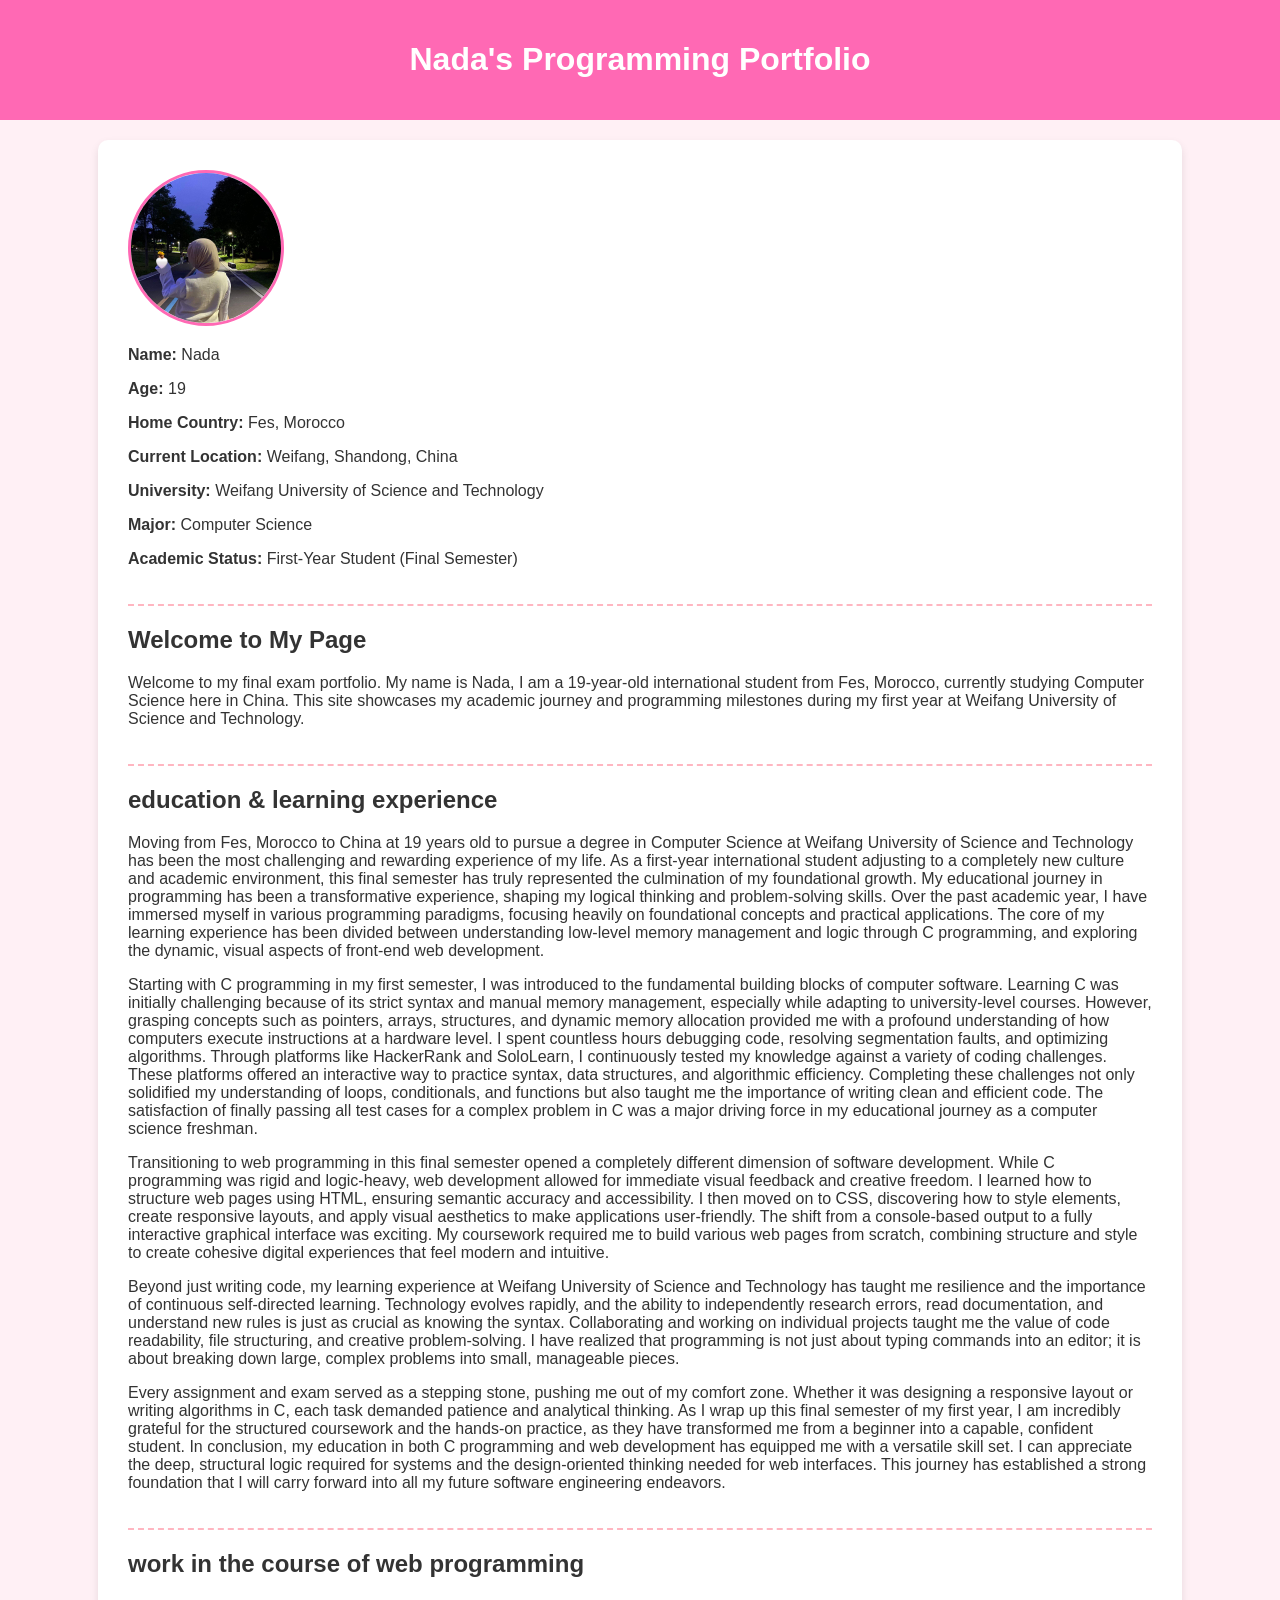
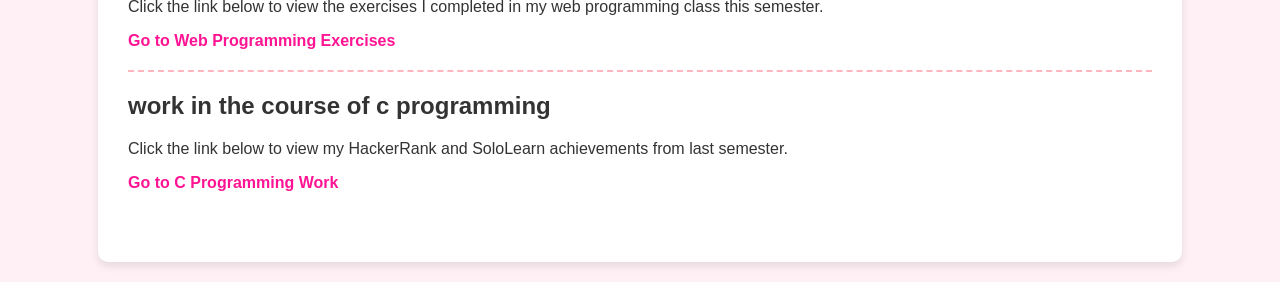
<file: index.html>
<!DOCTYPE html>
<html lang="en">
<head>
    <meta charset="UTF-8">
    <meta name="viewport" content="width=device-width, initial-scale=1.0">
    <title>Nada's Portfolio</title>
    <link rel="stylesheet" href="style.css">
</head>
<body>

    <header>
        <h1>Nada's Programming Portfolio</h1>
    </header>

    <div class="container">
        
        <!-- Section 1: Profile (Required) -->
        <div class="section-box">
            <img src="profile.jpg" alt="Nada's Profile Picture" class="profile-img">
            <p><strong>Name:</strong> Nada</p>
            <p><strong>Age:</strong> 19</p>
            <p><strong>Home Country:</strong> Fes, Morocco</p>
            <p><strong>Current Location:</strong> Weifang, Shandong, China</p>
            <p><strong>University:</strong> Weifang University of Science and Technology</p>
            <p><strong>Major:</strong> Computer Science</p>
            <p><strong>Academic Status:</strong> First-Year Student (Final Semester)</p>
        </div>

        <!-- Section 2: Introduction -->
        <div class="section-box">
            <h2>Welcome to My Page</h2>
            <p>Welcome to my final exam portfolio. My name is Nada, I am a 19-year-old international student from Fes, Morocco, currently studying Computer Science here in China. This site showcases my academic journey and programming milestones during my first year at Weifang University of Science and Technology.</p>
        </div>

        <!-- Section 3: Education & Learning Experience (Required: >500 words) -->
        <div class="section-box">
            <h2>education & learning experience</h2>
            <p>
                Moving from Fes, Morocco to China at 19 years old to pursue a degree in Computer Science at Weifang University of Science and Technology has been the most challenging and rewarding experience of my life. As a first-year international student adjusting to a completely new culture and academic environment, this final semester has truly represented the culmination of my foundational growth. My educational journey in programming has been a transformative experience, shaping my logical thinking and problem-solving skills. Over the past academic year, I have immersed myself in various programming paradigms, focusing heavily on foundational concepts and practical applications. The core of my learning experience has been divided between understanding low-level memory management and logic through C programming, and exploring the dynamic, visual aspects of front-end web development.
            </p>
            <p>
                Starting with C programming in my first semester, I was introduced to the fundamental building blocks of computer software. Learning C was initially challenging because of its strict syntax and manual memory management, especially while adapting to university-level courses. However, grasping concepts such as pointers, arrays, structures, and dynamic memory allocation provided me with a profound understanding of how computers execute instructions at a hardware level. I spent countless hours debugging code, resolving segmentation faults, and optimizing algorithms. Through platforms like HackerRank and SoloLearn, I continuously tested my knowledge against a variety of coding challenges. These platforms offered an interactive way to practice syntax, data structures, and algorithmic efficiency. Completing these challenges not only solidified my understanding of loops, conditionals, and functions but also taught me the importance of writing clean and efficient code. The satisfaction of finally passing all test cases for a complex problem in C was a major driving force in my educational journey as a computer science freshman.
            </p>
            <p>
                Transitioning to web programming in this final semester opened a completely different dimension of software development. While C programming was rigid and logic-heavy, web development allowed for immediate visual feedback and creative freedom. I learned how to structure web pages using HTML, ensuring semantic accuracy and accessibility. I then moved on to CSS, discovering how to style elements, create responsive layouts, and apply visual aesthetics to make applications user-friendly. The shift from a console-based output to a fully interactive graphical interface was exciting. My coursework required me to build various web pages from scratch, combining structure and style to create cohesive digital experiences that feel modern and intuitive.
            </p>
            <p>
                Beyond just writing code, my learning experience at Weifang University of Science and Technology has taught me resilience and the importance of continuous self-directed learning. Technology evolves rapidly, and the ability to independently research errors, read documentation, and understand new rules is just as crucial as knowing the syntax. Collaborating and working on individual projects taught me the value of code readability, file structuring, and creative problem-solving. I have realized that programming is not just about typing commands into an editor; it is about breaking down large, complex problems into small, manageable pieces. 
            </p>
            <p>
                Every assignment and exam served as a stepping stone, pushing me out of my comfort zone. Whether it was designing a responsive layout or writing algorithms in C, each task demanded patience and analytical thinking. As I wrap up this final semester of my first year, I am incredibly grateful for the structured coursework and the hands-on practice, as they have transformed me from a beginner into a capable, confident student. In conclusion, my education in both C programming and web development has equipped me with a versatile skill set. I can appreciate the deep, structural logic required for systems and the design-oriented thinking needed for web interfaces. This journey has established a strong foundation that I will carry forward into all my future software engineering endeavors.
            </p>
        </div>

        <!-- Section 4: Web Programming Link (Required) -->
        <div class="section-box">
            <h2>work in the course of web programming</h2>
            <p>Click the link below to view the exercises I completed in my web programming class this semester.</p>
            <a href="workinwebprogramming.html">Go to Web Programming Exercises</a>
        </div>

        <!-- Section 5: C Programming Link (Required) -->
        <div class="section-box" style="border-bottom: none;">
            <h2>work in the course of c programming</h2>
            <p>Click the link below to view my HackerRank and SoloLearn achievements from last semester.</p>
            <a href="workincprogramming.html">Go to C Programming Work</a>
        </div>

    </div>
</body>
</html>
</file>
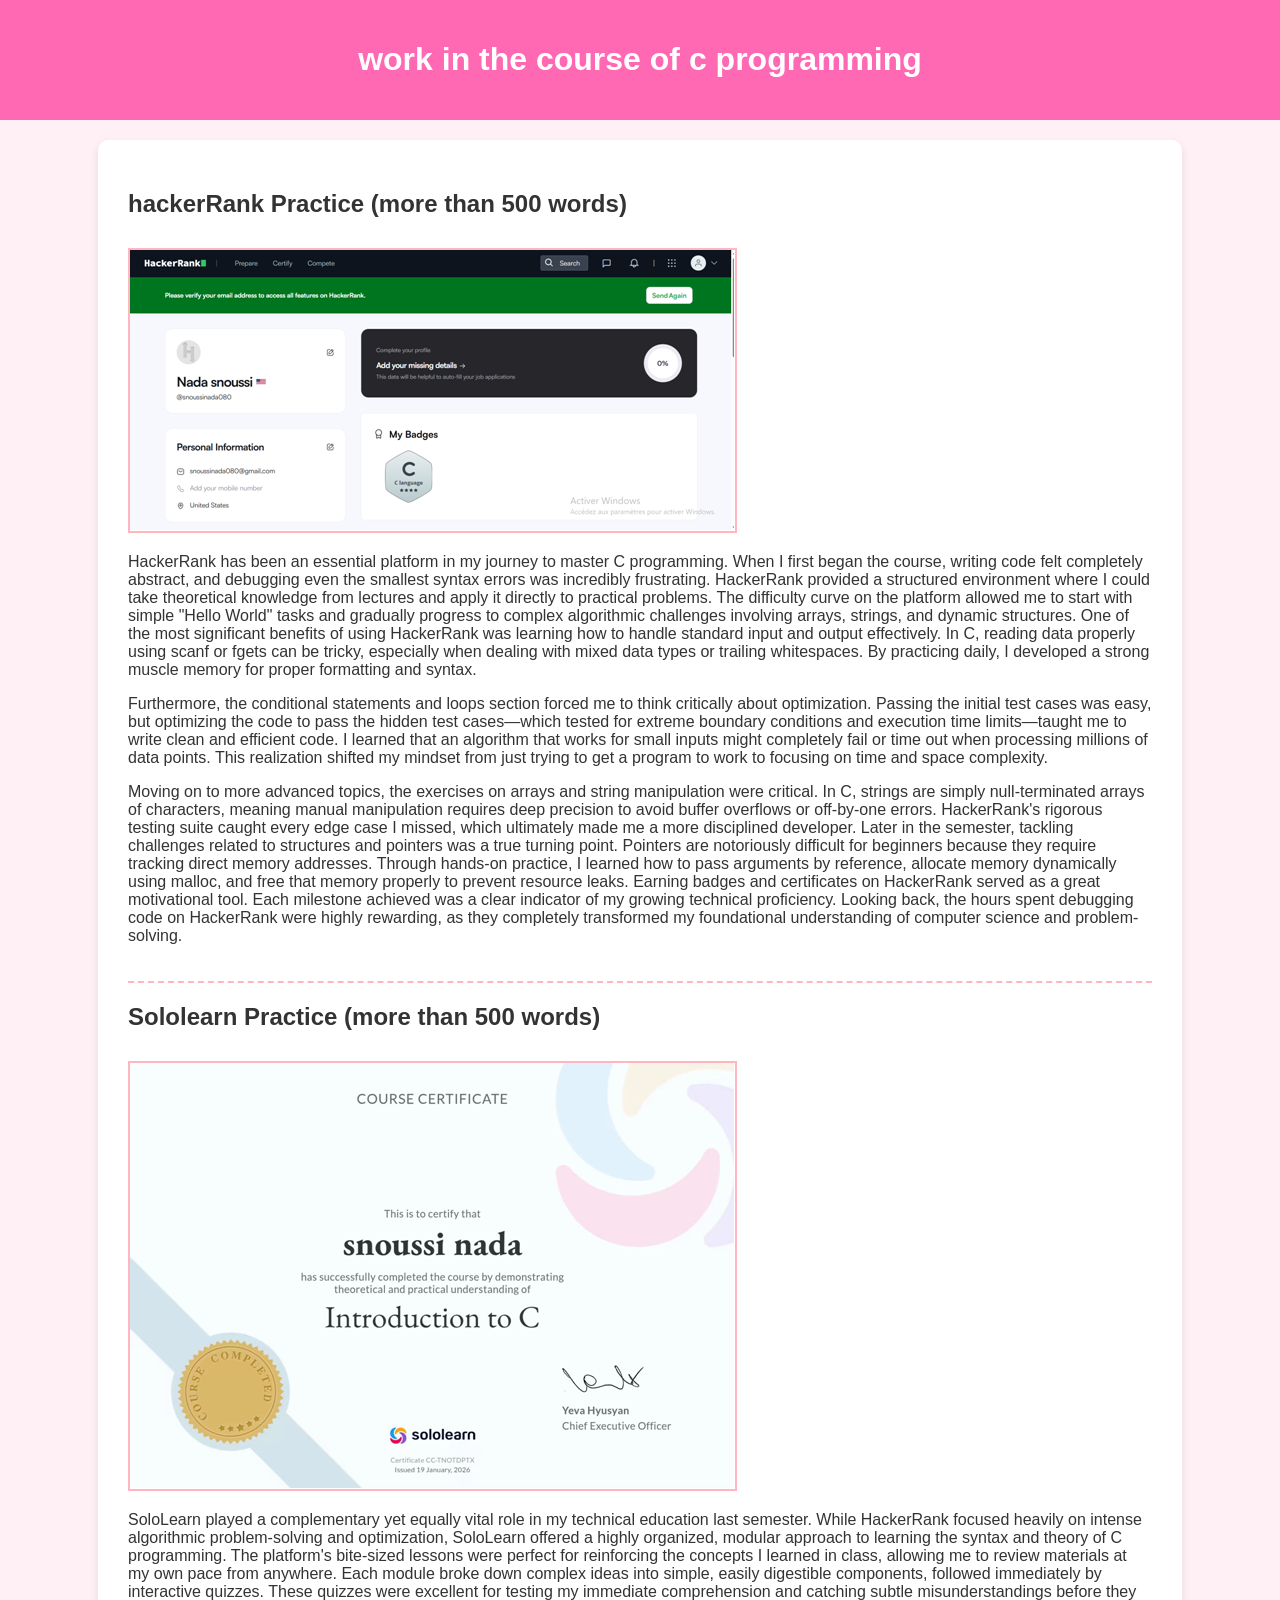
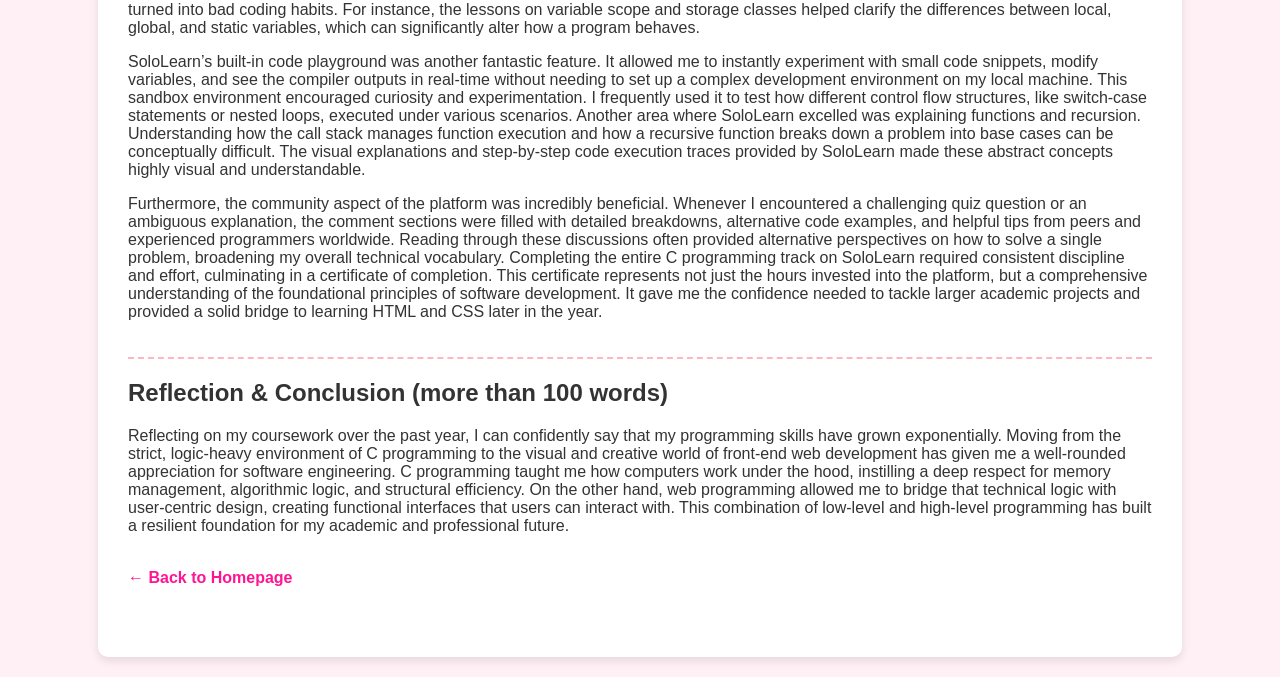
<file: workincprogramming.html>
<!DOCTYPE html>
<html lang="en">
<head>
    <meta charset="UTF-8">
    <meta name="viewport" content="width=device-width, initial-scale=1.0">
    <title>C Programming Work</title>
    <link rel="stylesheet" href="style.css">
</head>
<body>

    <header>
        <h1>work in the course of c programming</h1>
    </header>

    <div class="container">
        
        <div class="section-box">
            <h2>hackerRank Practice (more than 500 words)</h2>
            <img src="hackerrank_cert.png" alt="My HackerRank Certificate or Badge" class="cert-img">
            
            <p>
                HackerRank has been an essential platform in my journey to master C programming. When I first began the course, writing code felt completely abstract, and debugging even the smallest syntax errors was incredibly frustrating. HackerRank provided a structured environment where I could take theoretical knowledge from lectures and apply it directly to practical problems. The difficulty curve on the platform allowed me to start with simple "Hello World" tasks and gradually progress to complex algorithmic challenges involving arrays, strings, and dynamic structures. One of the most significant benefits of using HackerRank was learning how to handle standard input and output effectively. In C, reading data properly using scanf or fgets can be tricky, especially when dealing with mixed data types or trailing whitespaces. By practicing daily, I developed a strong muscle memory for proper formatting and syntax. 
            </p>
            <p>
                Furthermore, the conditional statements and loops section forced me to think critically about optimization. Passing the initial test cases was easy, but optimizing the code to pass the hidden test cases—which tested for extreme boundary conditions and execution time limits—taught me to write clean and efficient code. I learned that an algorithm that works for small inputs might completely fail or time out when processing millions of data points. This realization shifted my mindset from just trying to get a program to work to focusing on time and space complexity. 
            </p>
            <p>
                Moving on to more advanced topics, the exercises on arrays and string manipulation were critical. In C, strings are simply null-terminated arrays of characters, meaning manual manipulation requires deep precision to avoid buffer overflows or off-by-one errors. HackerRank's rigorous testing suite caught every edge case I missed, which ultimately made me a more disciplined developer. Later in the semester, tackling challenges related to structures and pointers was a true turning point. Pointers are notoriously difficult for beginners because they require tracking direct memory addresses. Through hands-on practice, I learned how to pass arguments by reference, allocate memory dynamically using malloc, and free that memory properly to prevent resource leaks. Earning badges and certificates on HackerRank served as a great motivational tool. Each milestone achieved was a clear indicator of my growing technical proficiency. Looking back, the hours spent debugging code on HackerRank were highly rewarding, as they completely transformed my foundational understanding of computer science and problem-solving.
            </p>
        </div>

        <div class="section-box">
            <h2>Sololearn Practice (more than 500 words)</h2>
            <img src="sololearn_cert.png" alt="My SoloLearn Certificate" class="cert-img">
            
            <p>
                SoloLearn played a complementary yet equally vital role in my technical education last semester. While HackerRank focused heavily on intense algorithmic problem-solving and optimization, SoloLearn offered a highly organized, modular approach to learning the syntax and theory of C programming. The platform's bite-sized lessons were perfect for reinforcing the concepts I learned in class, allowing me to review materials at my own pace from anywhere. Each module broke down complex ideas into simple, easily digestible components, followed immediately by interactive quizzes. These quizzes were excellent for testing my immediate comprehension and catching subtle misunderstandings before they turned into bad coding habits. For instance, the lessons on variable scope and storage classes helped clarify the differences between local, global, and static variables, which can significantly alter how a program behaves. 
            </p>
            <p>
                SoloLearn’s built-in code playground was another fantastic feature. It allowed me to instantly experiment with small code snippets, modify variables, and see the compiler outputs in real-time without needing to set up a complex development environment on my local machine. This sandbox environment encouraged curiosity and experimentation. I frequently used it to test how different control flow structures, like switch-case statements or nested loops, executed under various scenarios. Another area where SoloLearn excelled was explaining functions and recursion. Understanding how the call stack manages function execution and how a recursive function breaks down a problem into base cases can be conceptually difficult. The visual explanations and step-by-step code execution traces provided by SoloLearn made these abstract concepts highly visual and understandable. 
            </p>
            <p>
                Furthermore, the community aspect of the platform was incredibly beneficial. Whenever I encountered a challenging quiz question or an ambiguous explanation, the comment sections were filled with detailed breakdowns, alternative code examples, and helpful tips from peers and experienced programmers worldwide. Reading through these discussions often provided alternative perspectives on how to solve a single problem, broadening my overall technical vocabulary. Completing the entire C programming track on SoloLearn required consistent discipline and effort, culminating in a certificate of completion. This certificate represents not just the hours invested into the platform, but a comprehensive understanding of the foundational principles of software development. It gave me the confidence needed to tackle larger academic projects and provided a solid bridge to learning HTML and CSS later in the year.
            </p>
        </div>

        <div class="section-box" style="border-bottom: none;">
            <h2>Reflection & Conclusion (more than 100 words)</h2>
            <p>
                Reflecting on my coursework over the past year, I can confidently say that my programming skills have grown exponentially. Moving from the strict, logic-heavy environment of C programming to the visual and creative world of front-end web development has given me a well-rounded appreciation for software engineering. C programming taught me how computers work under the hood, instilling a deep respect for memory management, algorithmic logic, and structural efficiency. On the other hand, web programming allowed me to bridge that technical logic with user-centric design, creating functional interfaces that users can interact with. This combination of low-level and high-level programming has built a resilient foundation for my academic and professional future.
            </p>
            
            <br>
            <a href="index.html">← Back to Homepage</a>
        </div>

    </div>
</body>
</html>
</file>
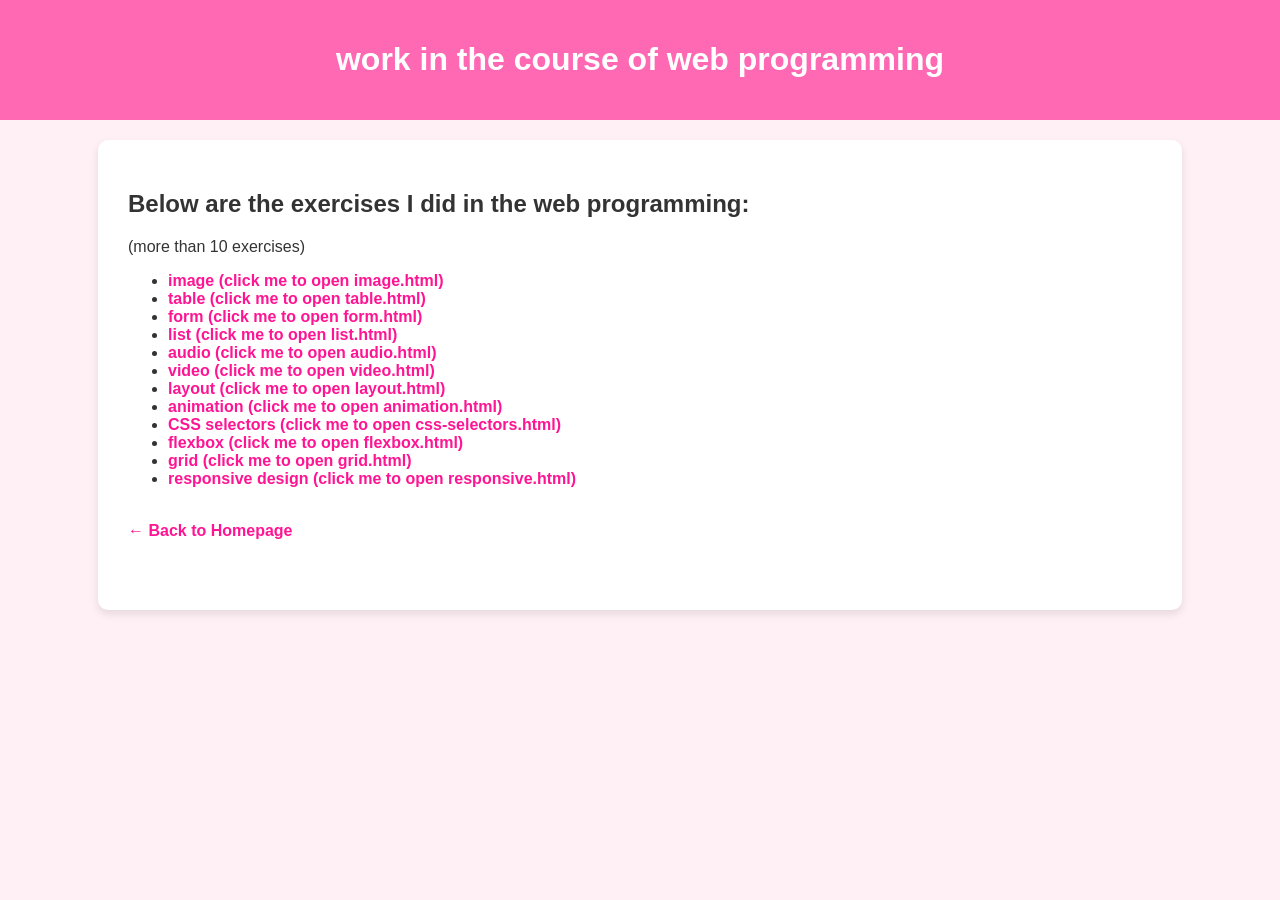
<file: workinwebprogramming.html>
<!DOCTYPE html>
<html lang="en">
<head>
    <meta charset="UTF-8">
    <meta name="viewport" content="width=device-width, initial-scale=1.0">
    <title>Web Programming Exercises</title>
    <link rel="stylesheet" href="style.css">
</head>
<body>

    <header>
        <h1>work in the course of web programming</h1>
    </header>

    <div class="container">
        
        <div class="section-box" style="border-bottom: none;">
            <h2>Below are the exercises I did in the web programming:</h2>
            <p>(more than 10 exercises)</p>
            
            <ul>
                <li><a href="image.html">image (click me to open image.html)</a></li>
                <li><a href="table.html">table (click me to open table.html)</a></li>
                <li><a href="form.html">form (click me to open form.html)</a></li>
                <li><a href="list.html">list (click me to open list.html)</a></li>
                <li><a href="audio.html">audio (click me to open audio.html)</a></li>
                <li><a href="video.html">video (click me to open video.html)</a></li>
                <li><a href="layout.html">layout (click me to open layout.html)</a></li>
                <li><a href="animation.html">animation (click me to open animation.html)</a></li>
                <li><a href="css-selectors.html">CSS selectors (click me to open css-selectors.html)</a></li>
                <li><a href="flexbox.html">flexbox (click me to open flexbox.html)</a></li>
                <li><a href="grid.html">grid (click me to open grid.html)</a></li>
                <li><a href="responsive.html">responsive design (click me to open responsive.html)</a></li>
            </ul>

            <br>
            <a href="index.html">← Back to Homepage</a>
        </div>

    </div>
</body>
</html>
</file>
<file: style.css>
body {
    font-family: Arial, sans-serif;
    background-color: #fff0f5; /* Light pink background */
    color: #333333;
    margin: 0;
    padding: 0;
}

header {
    background-color: #ff69b4; /* Darker pink header */
    color: white;
    padding: 20px;
    text-align: center;
}

.container {
    width: 80%;
    margin: 20px auto;
    background: white;
    padding: 30px;
    border-radius: 10px;
    box-shadow: 0 4px 8px rgba(0,0,0,0.1);
}

.profile-img {
    width: 150px;
    height: 150px;
    border-radius: 50%;
    object-fit: cover;
    border: 3px solid #ff69b4;
}

.cert-img {
    max-width: 100%;
    border: 2px solid #ffb6c1;
    margin-top: 10px;
}

a {
    color: #ff1493;
    text-decoration: none;
    font-weight: bold;
}

a:hover {
    text-decoration: underline;
}

.section-box {
    border-bottom: 2px dashed #ffb6c1;
    padding-bottom: 20px;
    margin-bottom: 20px;
}
</file>
